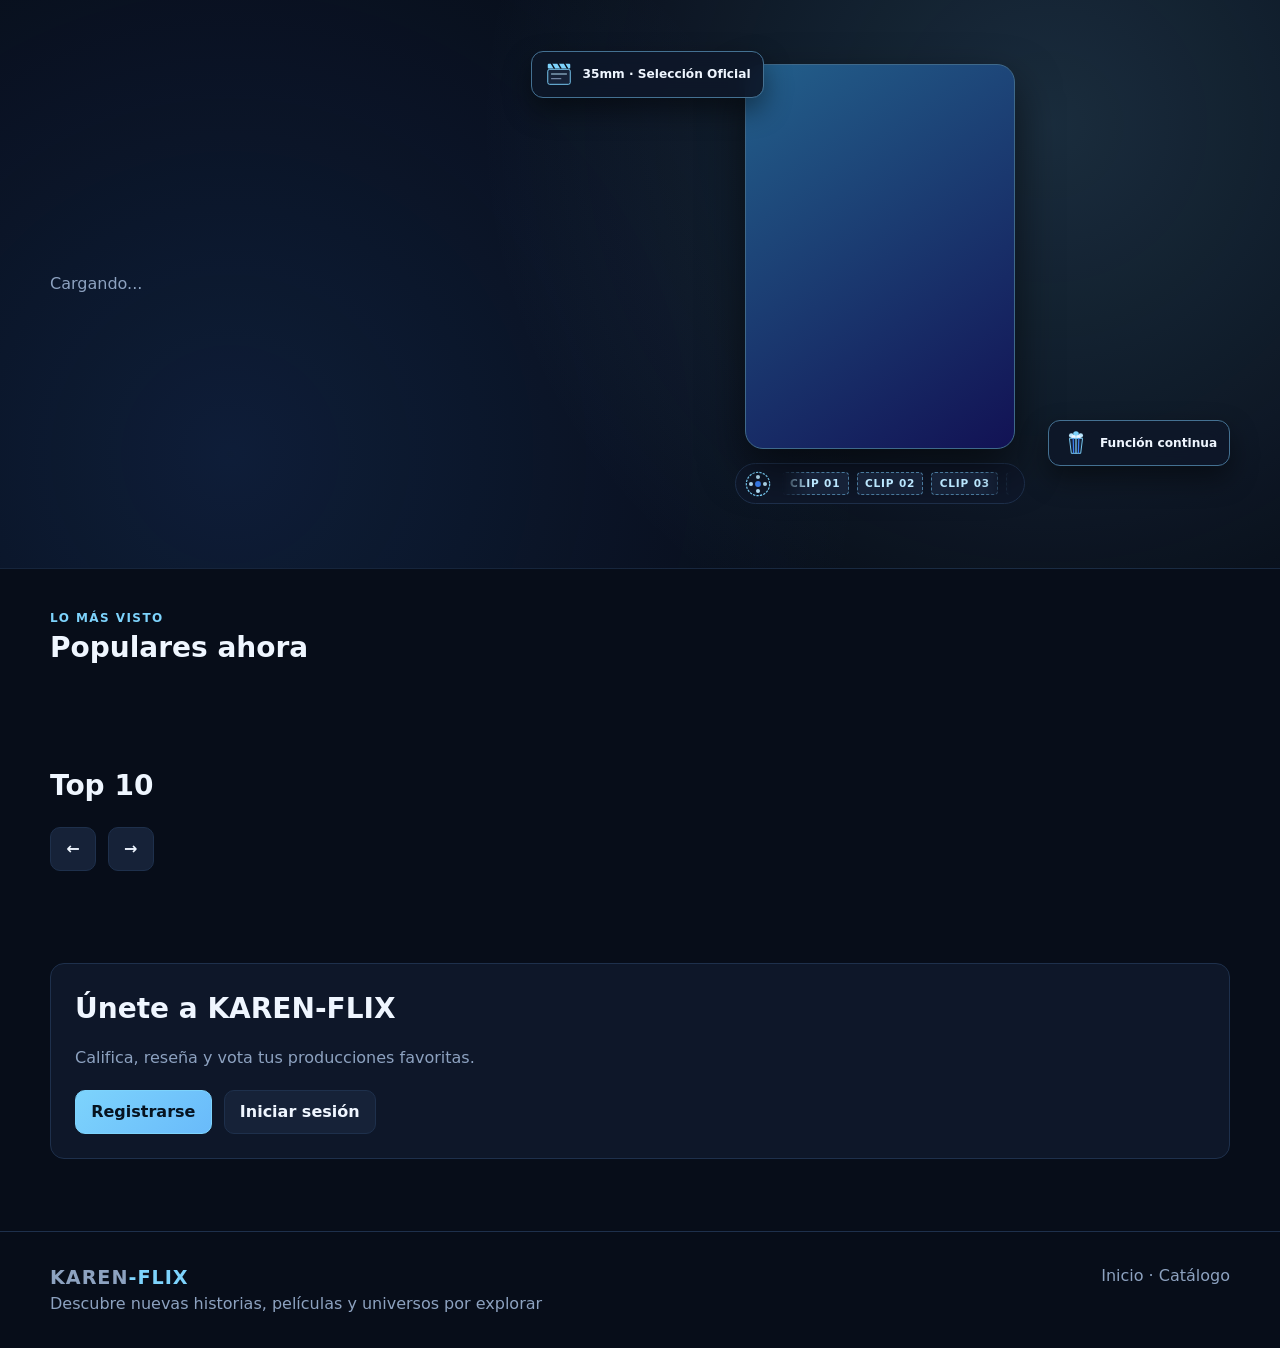
<file: index.html>
<!DOCTYPE html>
<html lang="es" data-theme="dark">
<head>
    <meta charset="UTF-8"><meta name="viewport" content="width=device-width, initial-scale=1"><title>KAREN-FLIX</title>
    <link rel="stylesheet" href="css/base.css">
    <link rel="stylesheet" href="css/variables.css">
    <link rel="stylesheet" href="css/componets.css">
</head>
<body>
    <div id="navbar"></div>
    <main>
        <section class="hero">
            <div class="contenedor hero-grid">
                <div id="hero-contenido"><p class="muted">Cargando...</p></div>

                <div class="hero-escena-cine">
                    <!-- Elementos de cine animados minimalistas (cinta, claqueta, carrete y palomitas) -->
                    <div class="cine-badge-flotante cine-flota-1" aria-hidden="true" title="Rodaje y dirección">
                        <svg class="svg-cine svg-claqueta" viewBox="0 0 64 64" fill="none">
                            <g class="claqueta-tapa">
                                <rect x="8" y="10" width="48" height="10" rx="2" fill="var(--accent)" />
                                <path d="M16 10L22 20M30 10L36 20M44 10L50 20" stroke="var(--bg)" stroke-width="3" stroke-linecap="round"/>
                            </g>
                            <rect x="8" y="22" width="48" height="32" rx="4" fill="var(--surface-2)" stroke="var(--accent)" stroke-width="2"/>
                            <line x1="16" y1="32" x2="48" y2="32" stroke="var(--accent-ice)" stroke-width="2" stroke-linecap="round"/>
                            <line x1="16" y1="42" x2="36" y2="42" stroke="var(--muted)" stroke-width="2" stroke-linecap="round"/>
                        </svg>
                        <span>35mm · Selección Oficial</span>
                    </div>

                    <div class="poster hero-poster" id="hero-poster" style="--h:205" role="img" aria-label="Póster destacado"></div>

                    <div class="cine-badge-flotante cine-flota-2" aria-hidden="true" title="Sala de cine">
                        <svg class="svg-cine" viewBox="0 0 64 64" fill="none">
                            <!-- Palomitas flotantes -->
                            <circle class="pop-grano pop-1" cx="22" cy="16" r="5" fill="var(--accent-ice)"/>
                            <circle class="pop-grano pop-2" cx="32" cy="13" r="6" fill="var(--accent)"/>
                            <circle class="pop-grano pop-3" cx="42" cy="16" r="5" fill="var(--accent-ice)"/>
                            <circle cx="27" cy="20" r="5" fill="var(--text)"/>
                            <circle cx="37" cy="20" r="5" fill="var(--text)"/>
                            <!-- Caja de palomitas -->
                            <path d="M18 22H46L42 54H22L18 22Z" fill="var(--surface-2)" stroke="var(--accent)" stroke-width="2" stroke-linejoin="round"/>
                            <line x1="26" y1="22" x2="27" y2="54" stroke="var(--accent-2)" stroke-width="2.5"/>
                            <line x1="32" y1="22" x2="32" y2="54" stroke="var(--accent)" stroke-width="2.5"/>
                            <line x1="38" y1="22" x2="37" y2="54" stroke="var(--accent-2)" stroke-width="2.5"/>
                        </svg>
                        <span>Función continua</span>
                    </div>

                    <!-- Carrete giratorio y tira de clips en movimiento -->
                    <div class="cine-tira-movimiento" aria-hidden="true">
                        <svg class="svg-carrete" viewBox="0 0 48 48" fill="none">
                            <circle cx="24" cy="24" r="20" stroke="var(--accent)" stroke-width="2" stroke-dasharray="4 2"/>
                            <circle cx="24" cy="24" r="5" fill="var(--accent-2)"/>
                            <circle cx="24" cy="12" r="3.5" fill="var(--accent-ice)"/>
                            <circle cx="24" cy="36" r="3.5" fill="var(--accent-ice)"/>
                            <circle cx="12" cy="24" r="3.5" fill="var(--accent-ice)"/>
                            <circle cx="36" cy="24" r="3.5" fill="var(--accent-ice)"/>
                        </svg>
                        <div class="film-strip-track">
                            <div class="film-strip-inner">
                                <span>CLIP 01</span><span>CLIP 02</span><span>CLIP 03</span><span>CLIP 04</span>
                                <span>CLIP 01</span><span>CLIP 02</span><span>CLIP 03</span><span>CLIP 04</span>
                            </div>
                        </div>
                    </div>
                </div>
            </div>
        </section>

        <section class="seccion contenedor" id="populares">
            <p class="eyebrow">Lo más visto</p>
            <h2 class="titulo-seccion">Populares ahora</h2>
            <div class="grid-tarjetas" id="populares-lista"></div>
        </section>

        <section class="seccion contenedor">
            <h2 class="titulo-seccion">Top 10</h2>
            <div class="acciones">
                <button class="btn" data-scroll="-1" aria-label="Anterior">←</button>
                <button class="btn" data-scroll="1" aria-label="Siguiente">→</button>
            </div>
            <div class="carrusel" id="top10"></div>
        </section>

        <div class="contenedor" id="categorias"></div>

        <section class="seccion contenedor">
            <div class="caja">
                <h2 class="titulo-seccion">Únete a KAREN-FLIX</h2>
                <p class="muted">Califica, reseña y vota tus producciones favoritas.</p>
                <div class="acciones">
                    <a class="btn btn-primario" href="pages/login.html?modo=registro">Registrarse</a>
                    <a class="btn" href="pages/login.html">Iniciar sesión</a>
                </div>
            </div>
        </section>
    </main>
    <footer class="footer"><div class="contenedor footer-grid">
        <div><a class="logo" href="index.html">KAREN<span>-FLIX</span></a><p>Descubre nuevas historias, películas y universos por explorar</p></div>
        <nav aria-label="Pie"><a href="index.html">Inicio</a> · <a href="pages/catalogo.html">Catálogo</a></nav>
    </div></footer>
    <script type="module" src="js/pages/inicio.js"></script>
</body>
</html>
</file>
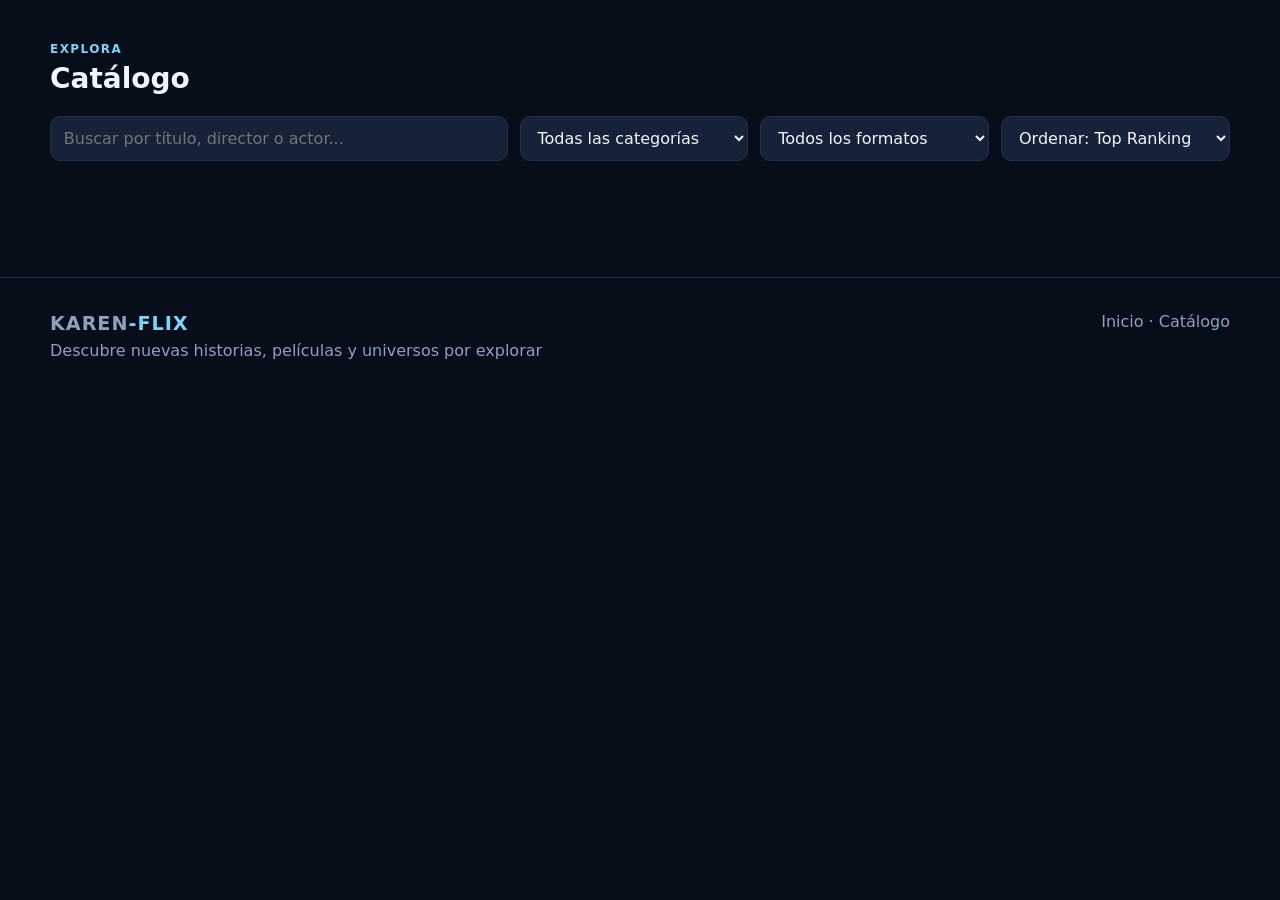
<file: pages/catalogo.html>
<!DOCTYPE html>
<html lang="es" data-theme="dark">
<head>
    <meta charset="UTF-8"><meta name="viewport" content="width=device-width, initial-scale=1"><title>Catálogo · KAREN-FLIX</title>
    <link rel="stylesheet" href="../css/base.css">
    <link rel="stylesheet" href="../css/variables.css">
    <link rel="stylesheet" href="../css/componets.css">
</head>
<body>
    <div id="navbar"></div>
    <main class="contenedor seccion">
        <div class="catalogo-cabecera">
            <div>
                <p class="eyebrow" id="catalogo-eyebrow">Explora</p>
                <h1 class="titulo-seccion" id="catalogo-titulo">Catálogo</h1>
            </div>
            <button class="btn btn-sm" id="btn-limpiar-filtros" type="button" hidden>Ver todo el catálogo</button>
        </div>

        <div class="filtros filtros-limpios">
            <input type="search" id="q" placeholder="Buscar por título, director o actor..." aria-label="Buscar">
            <select id="categoria-select" aria-label="Seleccionar categoría">
                <option value="">Todas las categorías</option>
            </select>
            <select id="tipo" aria-label="Tipo">
                <option value="">Todos los formatos</option>
                <option value="pelicula">Películas</option>
                <option value="serie">Series</option>
                <option value="anime">Anime</option>
                <option value="documental">Documentales</option>
            </select>
            <select id="orden" aria-label="Ordenar">
                <option value="ranking">Ordenar: Top Ranking</option>
                <option value="popularidad">Ordenar: Más populares (Likes)</option>
                <option value="recientes">Ordenar: Más recientes</option>
            </select>
        </div>

        <div class="grid-tarjetas" id="lista" style="margin-top:1.5rem;"></div>
        <div class="acciones"><button class="btn" id="mas" type="button" hidden>Cargar más</button></div>
    </main>
    <footer class="footer"><div class="contenedor footer-grid">
        <div><a class="logo" href="../index.html">KAREN<span>-FLIX</span></a><p>Descubre nuevas historias, películas y universos por explorar</p></div>
        <nav aria-label="Pie"><a href="../index.html">Inicio</a> · <a href="../pages/catalogo.html">Catálogo</a></nav>
    </div></footer>
    <script type="module" src="../js/pages/catalogo.js"></script>
</body>
</html>
</file>
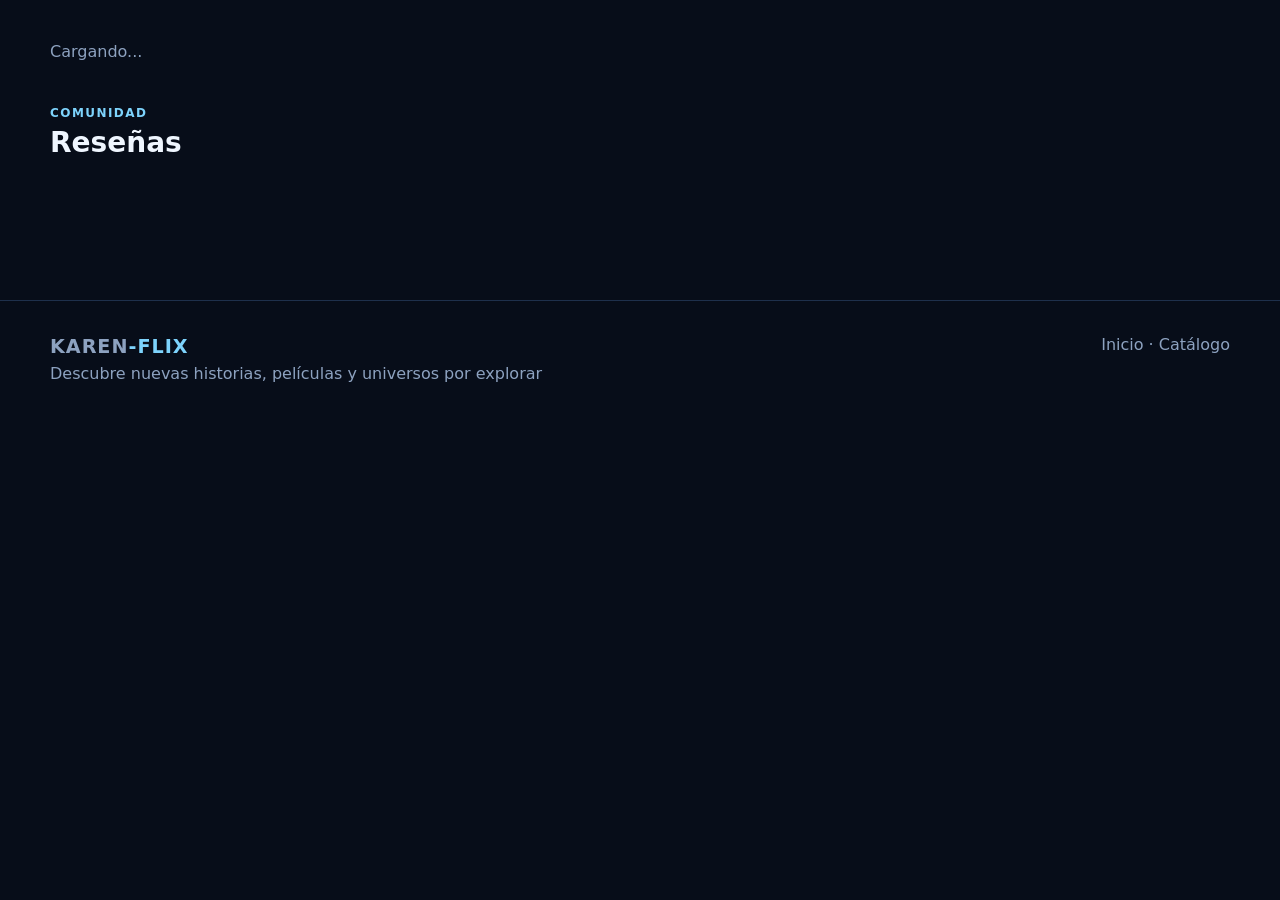
<file: pages/detalle.html>
<!DOCTYPE html>
<html lang="es" data-theme="dark">
<head>
    <meta charset="UTF-8"><meta name="viewport" content="width=device-width, initial-scale=1"><title>Detalle · KAREN-FLIX</title>
    <link rel="stylesheet" href="../css/base.css">
    <link rel="stylesheet" href="../css/variables.css">
    <link rel="stylesheet" href="../css/componets.css">
</head>
<body>
    <div id="cortina-cine" class="cortina-cine" hidden></div>
    <div id="navbar"></div>
    <main class="contenedor seccion">
        <div id="info"><p class="muted">Cargando...</p></div>

        <section class="seccion" id="seccion-resenas">
            <p class="eyebrow">Comunidad</p>
            <h2 class="titulo-seccion">Reseñas</h2>

            <!-- Bloque para visitantes NO autenticados -->
            <div class="caja caja-login-resena" id="bloque-login-resena" hidden>
                <div>
                    <h3>Para colocar una reseña, inicia sesión aquí</h3>
                    <p class="muted">Comparte tu calificación del 1 al 10, escribe tu crítica y vota las opiniones de otros espectadores.</p>
                    <div class="acciones">
                        <a class="btn btn-primario" id="link-login-retorno" href="login.html">Iniciar sesión aquí</a>
                        <a class="btn" id="link-registro-retorno" href="login.html?modo=registro">Crear cuenta</a>
                    </div>
                </div>
            </div>

            <!-- Formulario interactivo para usuarios autenticados (Crear / Editar reseña) -->
            <form class="caja form-resena-cine" id="form-resena" novalidate hidden>
                <div class="form-resena-cabecera">
                    <h3 id="titulo-form-resena">Escribe tu reseña</h3>
                    <span class="muted" id="autor-form-resena"></span>
                </div>
                <input type="hidden" id="resena-edit-id" value="">
                <div class="campo">
                    <label for="titulo">Título de tu reseña *</label>
                    <input id="titulo" maxlength="80" placeholder="Resume tu opinión en una frase" required>
                </div>
                <div class="campo">
                    <label>Calificación (1 a 10) *</label>
                    <div id="selector-nota"></div>
                </div>
                <div class="campo">
                    <label for="comentario">Comentario *</label>
                    <textarea id="comentario" rows="3" maxlength="500" placeholder="Comparte tu crítica sobre la película o serie (máximo 500 caracteres)" required></textarea>
                    <span class="muted" id="contador">0/500</span>
                </div>
                <p class="error-campo" id="error-resena" role="alert"></p>
                <div class="acciones">
                    <button class="btn btn-primario" id="btn-submit-resena" type="submit">Publicar reseña</button>
                    <button class="btn" id="btn-cancelar-edicion" type="button" hidden>Cancelar edición</button>
                </div>
            </form>

            <div id="resenas" style="margin-top:1.5rem"></div>
        </section>
    </main>
    <footer class="footer"><div class="contenedor footer-grid">
        <div><a class="logo" href="../index.html">KAREN<span>-FLIX</span></a><p>Descubre nuevas historias, películas y universos por explorar</p></div>
        <nav aria-label="Pie"><a href="../index.html">Inicio</a> · <a href="../pages/catalogo.html">Catálogo</a></nav>
    </div></footer>
    <script type="module" src="../js/pages/detalle.js"></script>
</body>
</html>
</file>
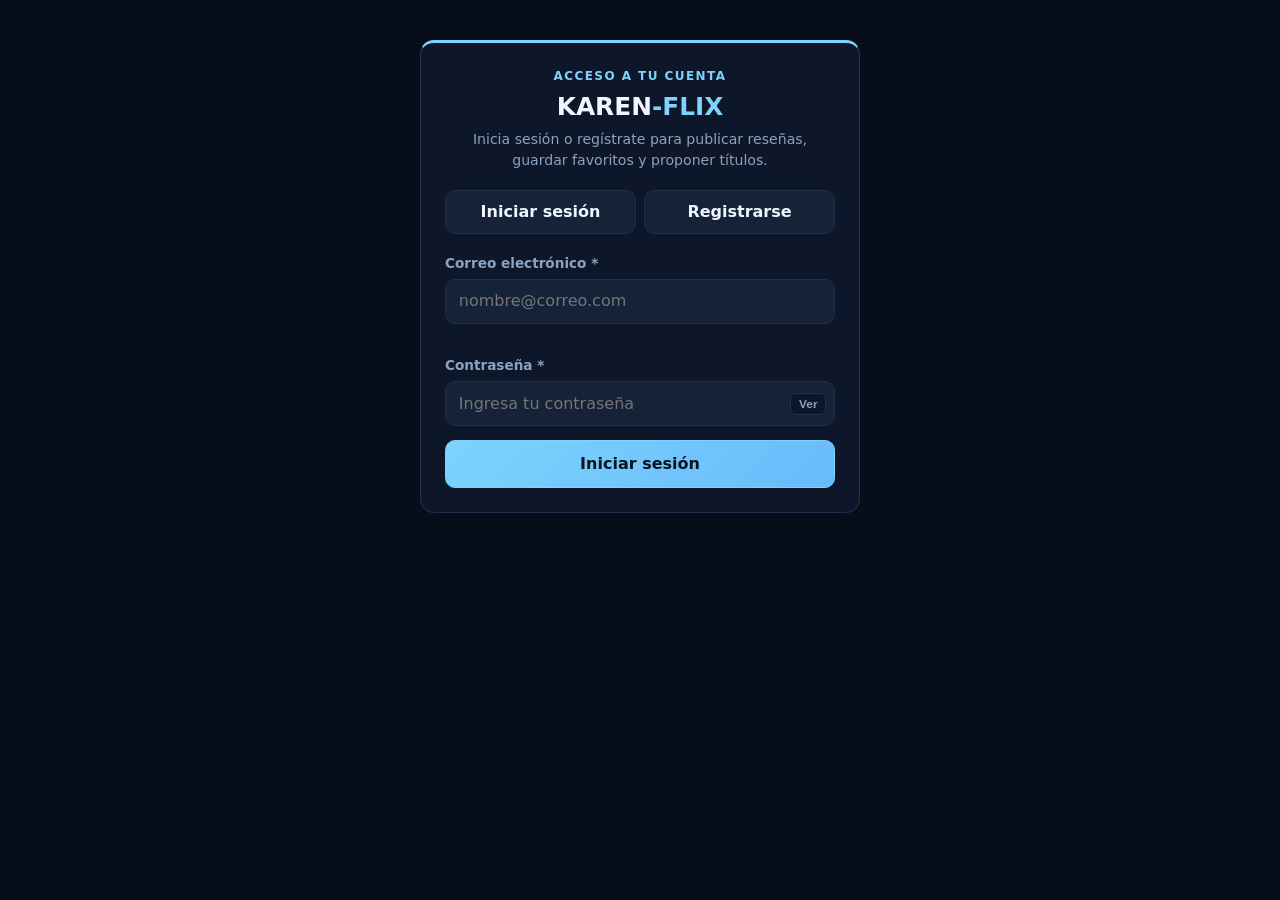
<file: pages/login.html>
<!DOCTYPE html>
<html lang="es" data-theme="dark">
<head>
    <meta charset="UTF-8"><meta name="viewport" content="width=device-width, initial-scale=1"><title>Acceso · KAREN-FLIX</title>
    <link rel="stylesheet" href="../css/base.css">
    <link rel="stylesheet" href="../css/variables.css">
    <link rel="stylesheet" href="../css/componets.css">
</head>
<body>
    <div id="navbar"></div>
    <main class="contenedor">
        <div class="caja caja-auth" id="caja-auth">
            <div class="auth-header">
                <p class="eyebrow">Acceso a tu cuenta</p>
                <h1 class="titulo-auth">KAREN<span>-FLIX</span></h1>
                <p class="muted" style="font-size:0.88rem;">Inicia sesión o regístrate para publicar reseñas, guardar favoritos y proponer títulos.</p>
            </div>

            <div class="pestanas" role="tablist">
                <button class="btn" type="button" role="tab" data-modo="login">Iniciar sesión</button>
                <button class="btn" type="button" role="tab" data-modo="registro">Registrarse</button>
            </div>

            <form id="form-login" novalidate>
                <div class="campo">
                    <label for="l-email">Correo electrónico *</label>
                    <input id="l-email" name="email" type="email" placeholder="nombre@correo.com" autocomplete="email" required>
                    <small class="hint-campo" id="hint-l-email"></small>
                </div>
                <div class="campo">
                    <label for="l-pass">Contraseña *</label>
                    <div class="input-pass-wrap">
                        <input id="l-pass" name="password" type="password" placeholder="Ingresa tu contraseña" autocomplete="current-password" required>
                        <button class="btn-ojito" type="button" data-toggle-pass="l-pass" aria-label="Mostrar u ocultar contraseña">Ver</button>
                    </div>
                </div>
                <div class="alerta-error-box" id="alerta-login" hidden>
                    <p class="error-campo" id="error-login-txt" role="alert"></p>
                </div>
                <button class="btn btn-primario btn-full" type="submit">Iniciar sesión</button>
            </form>

            <form id="form-registro" novalidate hidden>
                <div class="campo">
                    <label for="r-nombre">Nombre completo *</label>
                    <input id="r-nombre" name="nombre" placeholder="Tu nombre y apellido" autocomplete="name" required>
                </div>
                <div class="campo">
                    <label for="r-email">Correo electrónico *</label>
                    <input id="r-email" name="email" type="email" placeholder="tu@correo.com" autocomplete="email" required>
                </div>
                <div class="campo">
                    <label for="r-pass">Contraseña (mínimo 8 caracteres) *</label>
                    <div class="input-pass-wrap">
                        <input id="r-pass" name="password" type="password" placeholder="Mínimo 8 caracteres" autocomplete="new-password" required>
                        <button class="btn-ojito" type="button" data-toggle-pass="r-pass" aria-label="Mostrar u ocultar contraseña">Ver</button>
                    </div>
                </div>
                <div class="campo">
                    <label for="r-conf">Confirmar contraseña *</label>
                    <input id="r-conf" name="confirmar" type="password" placeholder="Repite tu contraseña" autocomplete="new-password" required>
                </div>
                <div class="alerta-error-box" id="alerta-registro" hidden>
                    <p class="error-campo" id="error-registro-txt" role="alert"></p>
                </div>
                <button class="btn btn-primario btn-full" type="submit">Crear cuenta</button>
            </form>
        </div>
    </main>
    <script type="module" src="../js/pages/login.js"></script>
</body>
</html>
</file>
<file: css/base.css>
*, *::before, *::after { box-sizing: border-box; margin: 0; }

[hidden] { display: none !important; }

body {
    background: var(--bg);
    color: var(--text);
    font-family: var(--fuente);
    line-height: 1.5;
    transition: background-color 0.3s, color 0.3s;
}

a { color: inherit; text-decoration: none; }
img { max-width: 100%; display: block; }

.contenedor { width: min(1180px, 100% - 2rem); margin-inline: auto; }
.seccion { padding-block: 2.5rem; }
.eyebrow { color: var(--accent); font-size: 0.75rem; font-weight: 700; letter-spacing: 0.12em; text-transform: uppercase; }
.titulo-seccion { font-size: 1.75rem; margin-bottom: 1rem; }
.muted { color: var(--muted); }
.vacio { color: var(--muted); padding: 1.5rem 0; }

.hero {
    padding-block: 3rem;
    background:
        radial-gradient(circle at 82% 22%, color-mix(in srgb, var(--accent) 16%, transparent), transparent 50%),
        radial-gradient(circle at 18% 80%, color-mix(in srgb, var(--accent-2) 14%, transparent), transparent 55%);
    border-bottom: 1px solid color-mix(in srgb, var(--border) 65%, transparent);
}
.hero-grid { display: grid; grid-template-columns: 1.25fr 0.95fr; gap: 2.5rem; align-items: center; }
.hero h1 { font-size: clamp(2rem, 4.5vw, 3.3rem); line-height: 1.08; margin-block: 0.5rem 0.9rem; }
.hero-poster { aspect-ratio: 2 / 2.85; width: 100%; max-width: 270px; margin-inline: auto; border-radius: 18px; }

.grid-tarjetas { display: grid; grid-template-columns: repeat(auto-fill, minmax(220px, 1fr)); gap: 1.25rem; }
.acciones { display: flex; flex-wrap: wrap; gap: 0.75rem; margin-top: 1.25rem; }

.carrusel { display: flex; gap: 1.25rem; overflow-x: auto; scroll-snap-type: x mandatory; padding-bottom: 0.75rem; }
.carrusel > * { flex: 0 0 220px; scroll-snap-align: start; }

.detalle-grid {
    display: grid;
    grid-template-columns: 240px minmax(0, 1fr);
    gap: 2.5rem;
    align-items: start;
}
.footer { border-top: 1px solid var(--border); padding-block: 2rem; margin-top: 2rem; color: var(--muted); }
.footer-grid { display: flex; flex-wrap: wrap; gap: 1.5rem; justify-content: space-between; }

@media (max-width: 800px) {
    .hero-grid, .detalle-grid { grid-template-columns: 1fr; gap: 1.5rem; }
    .hero-poster { max-width: 220px; }
}
</file>
<file: css/variables.css>
:root {
  --bg: #070d19;
  --surface: #0e1729;
  --surface-2: #162238;
  --text: #eff6ff;
  --muted: #8da2c0;
  --accent: #7dd3fc;
  --accent-2: #3b82f6;
  --accent-ice: #bae6fd;
  --accent-text: #061320;
  --border: #1e304c;
  --danger: #f87171;
  --ok: #38bdf8;
  --radius: 14px;
  --espacio: 1rem;
  --fuente: "Inter", system-ui, -apple-system, "Segoe UI", sans-serif;
  color-scheme: dark;
}

[data-theme="light"] {
  --bg: #f0f6fc;
  --surface: #ffffff;
  --surface-2: #e2edf8;
  --text: #0c192c;
  --muted: #4b6382;
  --accent: #0284c7;
  --accent-2: #2563eb;
  --accent-ice: #0369a1;
  --accent-text: #ffffff;
  --border: #c5d7ec;
  --danger: #dc2626;
  --ok: #0284c7;
  color-scheme: light;
}
</file>
<file: css/componets.css>
/* ---------- Cinta Superior Minimalista & Navbar ---------- */
.cinta-cine {
    height: 4px;
    background: repeating-linear-gradient(
        90deg,
        var(--accent) 0px,
        var(--accent) 16px,
        var(--accent-2) 16px,
        var(--accent-2) 26px,
        transparent 26px,
        transparent 34px
    );
    opacity: 0.75;
}
.navbar {
    position: sticky;
    top: 0;
    z-index: 50;
    background: color-mix(in srgb, var(--bg) 90%, transparent);
    border-bottom: 1px solid var(--border);
    backdrop-filter: blur(12px);
}
.navbar-fila { display: flex; align-items: center; gap: 0.9rem; padding-block: 0.75rem; flex-wrap: wrap; }
.logo { font-weight: 900; letter-spacing: 0.05em; font-size: 1.2rem; display: inline-flex; align-items: center; }
.logo span { color: var(--accent); }
.nav-links { display: flex; gap: 1.15rem; }
.nav-links a { color: var(--muted); padding: 0.3rem 0.15rem; border-bottom: 2px solid transparent; font-weight: 600; transition: color 0.2s, border-color 0.2s; }
.nav-links a:hover, .nav-links a.activo { color: var(--text); border-color: var(--accent); }
.buscador { display: flex; gap: 0.4rem; max-width: 280px; }
.buscador-grupo { display: flex; align-items: center; gap: 0.45rem; margin-left: auto; }
.nav-cat-wrap { position: relative; }
.btn-cat-nav { white-space: nowrap; color: var(--accent-ice); border-color: var(--border); }
.nav-cat-dropdown {
    position: absolute;
    top: calc(100% + 0.5rem);
    left: 0;
    min-width: 200px;
    background: var(--surface);
    border: 1px solid var(--border);
    border-radius: 12px;
    box-shadow: 0 16px 36px rgb(0 0 0 / 0.55);
    padding: 0.4rem;
    z-index: 85;
    display: grid;
    gap: 0.15rem;
}
.nav-cat-dropdown a {
    padding: 0.48rem 0.75rem;
    border-radius: 8px;
    font-size: 0.84rem;
    font-weight: 500;
    color: var(--text);
    transition: background-color 0.15s, color 0.15s;
}
.nav-cat-dropdown a:hover {
    background: var(--surface-2);
    color: var(--accent);
}
.nav-cat-fav {
    border-top: 1px solid var(--border);
    margin-top: 0.2rem;
    padding-top: 0.55rem !important;
    color: var(--accent-ice) !important;
    font-weight: 600 !important;
}
.nav-acciones { display: flex; gap: 0.5rem; align-items: center; flex-wrap: wrap; }

/* ---------- Badges de Rol, Perfil y Notificaciones (Gama Celeste + Azul Cobalto) ---------- */
.rol-badge {
    display: inline-flex;
    align-items: center;
    font-size: 0.68rem;
    font-weight: 800;
    padding: 0.16rem 0.52rem;
    border-radius: 999px;
    letter-spacing: 0.05em;
    text-transform: uppercase;
}
.rol-admin {
    background: linear-gradient(135deg, var(--accent-2), var(--accent));
    color: var(--accent-text);
}
.rol-user {
    background: color-mix(in srgb, var(--accent) 16%, var(--surface-2));
    color: var(--accent);
    border: 1px solid color-mix(in srgb, var(--accent) 40%, transparent);
}
.btn-admin-nav {
    border-color: var(--accent-2) !important;
    color: var(--accent-ice) !important;
    background: color-mix(in srgb, var(--accent-2) 18%, var(--surface-2)) !important;
}
.btn-proponer-nav {
    border-color: color-mix(in srgb, var(--accent) 50%, var(--border));
    color: var(--accent);
}
.btn-perfil {
    display: inline-flex;
    align-items: center;
    gap: 0.45rem;
    padding: 0.35rem 0.72rem !important;
    border-radius: 999px !important;
}
.avatar-mini {
    width: 24px;
    height: 24px;
    border-radius: 50%;
    background: linear-gradient(135deg, var(--accent), var(--accent-2));
    color: var(--accent-text);
    display: inline-grid;
    place-items: center;
    font-size: 0.76rem;
    font-weight: 800;
}
.btn-salir-icono {
    color: var(--muted) !important;
}
.btn-salir-icono:hover {
    color: var(--danger) !important;
    border-color: color-mix(in srgb, var(--danger) 45%, var(--border)) !important;
}

/* Centro de Notificaciones Desplegable */
.notif-contenedor { position: relative; }
.notif-btn { position: relative; }
.notif-contador {
    position: absolute;
    top: -4px;
    right: -4px;
    background: var(--accent-2);
    color: #fff;
    font-size: 0.66rem;
    font-weight: 800;
    min-width: 17px;
    height: 17px;
    border-radius: 999px;
    display: grid;
    place-items: center;
    padding: 0 4px;
}
.notif-dropdown {
    position: absolute;
    right: 0;
    top: calc(100% + 0.55rem);
    width: min(330px, 90vw);
    background: var(--surface);
    border: 1px solid var(--border);
    border-radius: var(--radius);
    box-shadow: 0 16px 36px rgb(0 0 0 / 0.5);
    z-index: 80;
    overflow: hidden;
}
.notif-cabecera {
    display: flex;
    justify-content: space-between;
    align-items: center;
    padding: 0.7rem 0.95rem;
    border-bottom: 1px solid var(--border);
    background: var(--surface-2);
}
.btn-link {
    background: none;
    border: 0;
    color: var(--accent);
    font-size: 0.82rem;
    font-weight: 700;
    cursor: pointer;
}
.btn-link:hover { text-decoration: underline; }
.notif-lista { max-height: 300px; overflow-y: auto; }
.notif-item {
    display: flex;
    gap: 0.65rem;
    padding: 0.72rem 0.95rem;
    border-bottom: 1px solid var(--border);
    cursor: pointer;
    transition: background-color 0.15s;
}
.notif-item:hover { background: var(--surface-2); }
.notif-item.no-leida { background: color-mix(in srgb, var(--accent) 6%, var(--surface)); }
.notif-punto {
    width: 7px;
    height: 7px;
    border-radius: 50%;
    background: var(--accent);
    margin-top: 0.38rem;
    flex-shrink: 0;
}
.notif-item.leida .notif-punto { background: transparent; border: 1px solid var(--muted); }
.notif-texto strong { display: block; font-size: 0.84rem; margin-bottom: 0.12rem; }
.notif-texto p { font-size: 0.79rem; color: var(--muted); line-height: 1.35; }
.notif-fecha { font-size: 0.69rem; color: var(--accent); margin-top: 0.2rem; display: block; }
.notif-vacio { padding: 1.2rem; text-align: center; font-size: 0.84rem; }

/* ---------- Menú lateral ---------- */
.panel { position: fixed; inset: 0 auto 0 0; width: 260px; background: var(--surface); border-right: 1px solid var(--border); padding: 1.5rem; z-index: 40; transform: translateX(-100%); transition: transform 0.3s; display: flex; flex-direction: column; gap: 0.75rem; }
.panel a { padding: 0.6rem 0.75rem; border-radius: 10px; }
.panel a:hover, .panel a.activo { background: var(--surface-2); }
.fondo-panel { position: fixed; inset: 0; background: rgb(0 0 0 / 0.55); z-index: 30; opacity: 0; pointer-events: none; transition: opacity 0.3s; }
body.menu-abierto .panel { transform: none; }
body.menu-abierto .fondo-panel { opacity: 1; pointer-events: auto; }

/* ---------- Botones y formularios ---------- */
.btn { border: 1px solid var(--border); background: var(--surface-2); color: var(--text); font: inherit; font-weight: 600; padding: 0.55rem 0.95rem; border-radius: 10px; cursor: pointer; transition: transform 0.15s, background-color 0.2s, border-color 0.2s; display: inline-flex; align-items: center; justify-content: center; gap: 0.35rem; }
.btn:hover { transform: translateY(-1px); border-color: color-mix(in srgb, var(--accent) 55%, var(--border)); }
.btn:focus-visible, input:focus-visible, select:focus-visible, textarea:focus-visible { outline: 2px solid var(--accent); outline-offset: 2px; }
.btn-primario {
    background: linear-gradient(135deg, var(--accent), color-mix(in srgb, var(--accent) 70%, var(--accent-2)));
    color: var(--accent-text);
    border-color: var(--accent);
    font-weight: 700;
}
.btn-full { width: 100%; padding-block: 0.7rem; }
.btn-sm { padding: 0.32rem 0.7rem; font-size: 0.82rem; }
.btn-peligro { border-color: color-mix(in srgb, var(--danger) 65%, var(--border)); color: var(--danger); }
.btn:disabled { opacity: 0.6; cursor: wait; transform: none; }
.btn-icono { padding: 0.46rem 0.65rem; }

input, select, textarea { width: 100%; font: inherit; color: var(--text); background: var(--surface-2); border: 1px solid var(--border); border-radius: 10px; padding: 0.6rem 0.8rem; transition: border-color 0.2s; }
.input-invalido { border-color: var(--danger) !important; }
.campo { display: grid; gap: 0.35rem; margin-bottom: 0.85rem; }
.campo label { color: var(--muted); font-size: 0.85rem; font-weight: 600; }
.hint-campo { font-size: 0.76rem; min-height: 1em; }
.error-campo { color: var(--danger); font-size: 0.84rem; min-height: 1.1em; font-weight: 600; }
.caja { background: var(--surface); border: 1px solid var(--border); border-radius: var(--radius); padding: 1.5rem; }

/* ---------- Login Minimalista ---------- */
.caja-auth { max-width: 440px; margin: 2.5rem auto; border-top: 3px solid var(--accent); }
.auth-header { text-align: center; margin-bottom: 1.2rem; }
.titulo-auth { font-size: 1.55rem; margin-block: 0.2rem; }
.titulo-auth span { color: var(--accent); }
.pestanas { display: grid; grid-template-columns: 1fr 1fr; gap: 0.5rem; margin-bottom: 1.2rem; }
.pestanas .btn[aria-selected="true"] {
    background: linear-gradient(135deg, var(--accent), color-mix(in srgb, var(--accent) 70%, var(--accent-2)));
    color: var(--accent-text);
    border-color: var(--accent);
}
.input-pass-wrap { position: relative; display: flex; align-items: center; }
.input-pass-wrap input { padding-right: 3.8rem; }
.btn-ojito {
    position: absolute;
    right: 0.55rem;
    background: var(--surface);
    border: 1px solid var(--border);
    border-radius: 6px;
    color: var(--muted);
    cursor: pointer;
    font-size: 0.74rem;
    font-weight: 600;
    padding: 0.2rem 0.48rem;
}
.btn-ojito:hover { color: var(--text); border-color: var(--accent); }

.alerta-error-box:not([hidden]) {
    display: flex;
    align-items: center;
    background: color-mix(in srgb, var(--danger) 12%, var(--surface-2));
    border: 1px solid color-mix(in srgb, var(--danger) 60%, var(--border));
    border-left: 3px solid var(--danger);
    border-radius: 10px;
    padding: 0.65rem 0.85rem;
    margin-bottom: 1rem;
}
.alerta-error-box .error-campo { margin: 0; min-height: 0; }

.cuentas-demo-box {
    margin-top: 1.4rem;
    padding-top: 1.1rem;
    border-top: 1px solid var(--border);
}
.auth-seguridad-pie {
    margin-top: 1.25rem;
    padding-top: 0.9rem;
    border-top: 1px solid var(--border);
    text-align: center;
    font-size: 0.78rem;
}
.auth-seguridad-pie code, .jwt-info-box code, .banner-cookies code {
    color: var(--accent-ice);
    background: var(--surface-2);
    padding: 0.1rem 0.35rem;
    border-radius: 4px;
    font-size: 0.74rem;
}
.jwt-info-box {
    background: var(--surface-2);
    border: 1px solid var(--border);
    border-left: 3px solid var(--accent);
    border-radius: 8px;
    padding: 0.65rem 0.85rem;
    margin-bottom: 0.9rem;
}
.catalogo-cabecera {
    display: flex;
    justify-content: space-between;
    align-items: flex-end;
    gap: 1rem;
    flex-wrap: wrap;
    margin-bottom: 1rem;
}
.catalogo-cabecera .titulo-seccion { margin-bottom: 0; }
.filtros-limpios {
    display: grid;
    grid-template-columns: 1.6fr 1fr 1fr 1fr;
    gap: 0.75rem;
}
.banner-cookies {
    position: fixed;
    left: 1rem;
    right: 1rem;
    bottom: 1rem;
    z-index: 90;
    background: color-mix(in srgb, var(--surface) 95%, transparent);
    backdrop-filter: blur(10px);
    border: 1px solid color-mix(in srgb, var(--accent) 45%, var(--border));
    border-radius: 12px;
    padding: 0.85rem 1.1rem;
    box-shadow: 0 18px 40px rgb(0 0 0 / 0.55);
}
.banner-cookies-fila {
    display: flex;
    align-items: center;
    justify-content: space-between;
    gap: 1rem;
    flex-wrap: wrap;
    font-size: 0.84rem;
}
.cuentas-demo-botones { display: grid; grid-template-columns: 1fr 1fr; gap: 0.6rem; }
.btn-demo-rol { flex-direction: column; gap: 0.1rem; padding: 0.5rem; text-align: center; line-height: 1.25; }
.btn-demo-rol small { font-weight: 400; color: var(--muted); font-size: 0.72rem; }

@keyframes shakeError {
    0%, 100% { transform: translateX(0); }
    25%, 75% { transform: translateX(-5px); }
    50% { transform: translateX(5px); }
}
.shake-error { animation: shakeError 0.35s ease-in-out; }

.chips { display: flex; flex-wrap: wrap; gap: 0.5rem; margin-block: 1rem; }
.chip[aria-pressed="true"] {
    background: linear-gradient(135deg, var(--accent), color-mix(in srgb, var(--accent) 70%, var(--accent-2)));
    color: var(--accent-text);
    border-color: var(--accent);
}
.filtros { display: grid; grid-template-columns: 2fr repeat(3, 1fr); gap: 0.75rem; }

/* ---------- Escena Animada de Cine en Página Principal ---------- */
.hero-escena-cine {
    position: relative;
    display: flex;
    flex-direction: column;
    align-items: center;
    justify-content: center;
    padding: 1rem 1.5rem;
}
.cine-badge-flotante {
    position: absolute;
    z-index: 3;
    display: flex;
    align-items: center;
    gap: 0.55rem;
    background: color-mix(in srgb, var(--surface) 92%, transparent);
    backdrop-filter: blur(8px);
    border: 1px solid color-mix(in srgb, var(--accent) 40%, var(--border));
    border-radius: 12px;
    padding: 0.45rem 0.75rem;
    font-size: 0.76rem;
    font-weight: 600;
    color: var(--text);
    box-shadow: 0 12px 28px rgb(0 0 0 / 0.45);
}
.cine-flota-1 {
    top: 0.2rem;
    left: 0;
    animation: flotarSuave 4.5s ease-in-out infinite;
}
.cine-flota-2 {
    bottom: 3.4rem;
    right: 0;
    animation: flotarSuave 5.2s ease-in-out infinite reverse;
}
.svg-cine {
    width: 30px;
    height: 30px;
    flex-shrink: 0;
}
.claqueta-tapa {
    transform-origin: 8px 20px;
    animation: claquetaAccion 3.6s ease-in-out infinite;
}
.pop-grano {
    animation: saltarPalomita 2.8s ease-in-out infinite;
}
.pop-2 { animation-delay: 0.4s; }
.pop-3 { animation-delay: 0.8s; }

/* Tira de clips y carrete en movimiento debajo del póster */
.cine-tira-movimiento {
    margin-top: 0.9rem;
    display: flex;
    align-items: center;
    gap: 0.65rem;
    background: var(--surface);
    border: 1px solid var(--border);
    border-radius: 999px;
    padding: 0.35rem 0.85rem 0.35rem 0.45rem;
    width: min(290px, 100%);
    overflow: hidden;
}
.svg-carrete {
    width: 28px;
    height: 28px;
    flex-shrink: 0;
    animation: girarCarrete 9s linear infinite;
}
.film-strip-track {
    overflow: hidden;
    flex: 1;
    mask-image: linear-gradient(90deg, transparent, #000 12%, #000 88%, transparent);
}
.film-strip-inner {
    display: flex;
    gap: 0.5rem;
    width: max-content;
    animation: correrCinta 12s linear infinite;
}
.film-strip-inner span {
    font-size: 0.66rem;
    font-weight: 700;
    letter-spacing: 0.08em;
    color: var(--accent-ice);
    background: var(--surface-2);
    border: 1px dashed color-mix(in srgb, var(--accent) 45%, var(--border));
    border-radius: 4px;
    padding: 0.15rem 0.45rem;
}

@keyframes flotarSuave {
    0%, 100% { transform: translateY(0px); }
    50% { transform: translateY(-7px); }
}
@keyframes claquetaAccion {
    0%, 70%, 100% { transform: rotate(0deg); }
    35% { transform: rotate(-16deg); }
}
@keyframes saltarPalomita {
    0%, 100% { transform: translateY(0); }
    50% { transform: translateY(-3px); }
}
@keyframes girarCarrete {
    from { transform: rotate(0deg); }
    to { transform: rotate(360deg); }
}
@keyframes correrCinta {
    from { transform: translateX(0); }
    to { transform: translateX(-50%); }
}

/* ---------- Tarjetas de Cine & Hero ---------- */
.hero-badges { display: flex; align-items: center; gap: 0.65rem; flex-wrap: wrap; margin-bottom: 0.4rem; }
.badge-estreno {
    background: color-mix(in srgb, var(--accent-2) 18%, var(--surface-2));
    color: var(--accent-ice);
    padding: 0.22rem 0.65rem;
    border-radius: 999px;
    border: 1px solid color-mix(in srgb, var(--accent) 35%, transparent);
}
.score-pill {
    background: color-mix(in srgb, var(--accent) 14%, var(--surface-2));
    color: var(--accent-ice);
    border: 1px solid color-mix(in srgb, var(--accent) 40%, transparent);
    padding: 0.2rem 0.65rem;
    border-radius: 999px;
    font-size: 0.8rem;
    font-weight: 700;
}
.hero-meta { color: var(--muted); font-size: 0.9rem; margin-bottom: 0.65rem; }
.hero-sinopsis { font-size: 0.98rem; max-width: 58ch; margin-bottom: 0.85rem; }
.hero-chips { display: flex; flex-wrap: wrap; gap: 0.4rem; margin-block: 0.5rem; }
.actor-chip { background: var(--surface-2); border: 1px solid var(--border); border-radius: 999px; padding: 0.2rem 0.65rem; font-size: 0.78rem; color: var(--text); }
.hero-poster {
    position: relative;
    overflow: hidden;
    box-shadow: 0 20px 44px rgb(0 0 0 / 0.55);
    border: 1px solid color-mix(in srgb, var(--accent) 35%, var(--border));
    transition: transform 0.3s ease;
}
.hero-poster:hover { transform: translateY(-3px); }
.hero-poster:hover .hero-poster-overlay { opacity: 1; }
.hero-poster-caption {
    position: relative;
    z-index: 2;
    background: rgb(7 13 25 / 0.78);
    backdrop-filter: blur(4px);
    padding: 0.3rem 0.7rem;
    border-radius: 8px;
    font-size: 0.78rem;
}
.cabecera-fila { display: flex; justify-content: space-between; align-items: baseline; margin-bottom: 0.75rem; }
.cabecera-fila .titulo-seccion { margin-bottom: 0; }

.poster {
    background: linear-gradient(145deg, hsl(var(--h, 205) 60% 34%), hsl(calc(var(--h, 205) + 35) 65% 20%));
    display: grid;
    place-items: end start;
    padding: 1rem;
    color: #fff;
    font-weight: 800;
    transition: transform 0.3s ease;
}
.poster-link { display: block; overflow: hidden; position: relative; }
.tarjeta {
    background: var(--surface);
    border: 1px solid var(--border);
    border-radius: var(--radius);
    overflow: hidden;
    display: flex;
    flex-direction: column;
    transition: transform 0.22s ease, border-color 0.22s ease;
}
.tarjeta:hover, .tarjeta:focus-within {
    transform: translateY(-4px);
    border-color: color-mix(in srgb, var(--accent) 65%, var(--border));
}
.tarjeta:hover .poster { transform: scale(1.03); }
.tarjeta .poster { aspect-ratio: 2 / 2.75; position: relative; }
.badge { position: absolute; top: 0.7rem; left: 0.7rem; background: rgb(7 13 25 / 0.8); backdrop-filter: blur(6px); border: 1px solid rgb(255 255 255 / 0.14); border-radius: 999px; padding: 0.16rem 0.6rem; font-size: 0.72rem; }
.badge-score {
    position: absolute;
    top: 0.7rem;
    right: 0.7rem;
    background: rgb(7 13 25 / 0.84);
    color: var(--accent-ice);
    border: 1px solid color-mix(in srgb, var(--accent) 45%, transparent);
    border-radius: 999px;
    padding: 0.16rem 0.55rem;
    font-size: 0.75rem;
    font-weight: 700;
}
.poster-overlay {
    position: absolute;
    inset: 0;
    background: rgb(7 13 25 / 0.5);
    display: grid;
    place-items: center;
    opacity: 0;
    transition: opacity 0.22s ease;
}
.tarjeta:hover .poster-overlay { opacity: 1; }
.play-icon {
    background: var(--accent);
    color: var(--accent-text);
    padding: 0.4rem 0.85rem;
    border-radius: 999px;
    font-size: 0.78rem;
    font-weight: 700;
}
.tarjeta-cuerpo { padding: 1rem; display: flex; flex-direction: column; gap: 0.35rem; flex: 1; }
.tarjeta-cuerpo h3 { font-size: 1.02rem; line-height: 1.25; }
.meta-linea { font-size: 0.8rem; }
.director-linea { font-size: 0.78rem; color: var(--accent); font-weight: 600; }
.desc-corta {
    font-size: 0.83rem;
    display: -webkit-box;
    -webkit-line-clamp: 2;
    -webkit-box-orient: vertical;
    overflow: hidden;
    margin-bottom: 0.5rem;
}
.tarjeta-pie { margin-top: auto; }
.tarjeta-pie-acciones { display: flex; gap: 0.45rem; align-items: center; }
.btn-cine-card { flex: 1; }
.btn-fav { min-width: 2.3rem; font-size: 1rem; line-height: 1; padding-inline: 0.55rem; }
.fav-activo {
    border-color: var(--accent) !important;
    color: var(--accent) !important;
    background: color-mix(in srgb, var(--accent) 16%, var(--surface-2)) !important;
}
.score { color: var(--accent-ice); font-weight: 700; }
.top-card-wrap { position: relative; padding-top: 0.4rem; }
.top-numero { font-size: 2rem; color: var(--accent); font-weight: 900; line-height: 1; display: block; margin-bottom: 0.25rem; }

/* ---------- Detalle de Película (Póster Proporcionado sin chocar con el Tráiler) ---------- */
.poster-detalle {
    width: 100%;
    max-width: 240px;
    aspect-ratio: 2 / 3;
    border-radius: 16px;
    overflow: hidden;
    border: 1px solid var(--border);
    box-shadow: 0 16px 36px rgb(0 0 0 / 0.5);
    align-self: start;
    margin: 0;
}
.detalle-info-col {
    min-width: 0;
}
.titulo-cine-detalle { font-size: clamp(1.75rem, 3.6vw, 2.5rem); line-height: 1.12; margin-block: 0.35rem 0.55rem; }
.detalle-sinopsis { font-size: 0.98rem; line-height: 1.65; margin-block: 0.75rem 1rem; }
.reparto-box { margin-bottom: 1.25rem; }
.trailer-seccion {
    margin-top: 1.25rem;
    background: var(--surface);
    border: 1px solid var(--border);
    border-radius: var(--radius);
    padding: 1rem;
    position: relative;
    z-index: 55;
    transition: box-shadow 0.35s ease, border-color 0.3s ease;
}
.trailer-cabecera { display: flex; justify-content: space-between; align-items: center; flex-wrap: wrap; gap: 0.5rem; margin-bottom: 0.75rem; }
.trailer-cabecera h3 { font-size: 1rem; font-weight: 700; }
.trailer-marco { position: relative; width: 100%; aspect-ratio: 16 / 9; border-radius: 10px; overflow: hidden; background: #000; }
.trailer-marco iframe { position: absolute; inset: 0; width: 100%; height: 100%; border: 0; }

.cortina-cine {
    position: fixed;
    inset: 0;
    background: rgb(3 6 14 / 0.88);
    backdrop-filter: blur(4px);
    z-index: 52;
    cursor: pointer;
}
body.sala-cine-activa #contenedor-trailer {
    box-shadow: 0 0 55px color-mix(in srgb, var(--accent) 40%, transparent);
    border-color: var(--accent);
}

/* ---------- Reseñas & Bloque Login ---------- */
.caja-login-resena:not([hidden]) {
    display: flex;
    align-items: center;
    justify-content: space-between;
    gap: 1.25rem;
    border-left: 3px solid var(--accent);
    background: linear-gradient(135deg, var(--surface), var(--surface-2));
    margin-bottom: 1.5rem;
}
.form-resena-cabecera { display: flex; justify-content: space-between; align-items: center; flex-wrap: wrap; gap: 0.5rem; margin-bottom: 1rem; }
.resena { border-left: 3px solid var(--border); background: var(--surface); border-radius: 0 var(--radius) var(--radius) 0; padding: 1.1rem 1.25rem; margin-bottom: 1rem; }
.resena-propia { border-left-color: var(--accent); background: color-mix(in srgb, var(--accent) 4%, var(--surface)); }
.badge-propia { background: var(--accent); color: var(--accent-text); font-size: 0.68rem; font-weight: 700; padding: 0.12rem 0.5rem; border-radius: 999px; margin-left: 0.5rem; }
.resena-cabecera { display: flex; justify-content: space-between; gap: 1rem; flex-wrap: wrap; margin-bottom: 0.45rem; }
.resena-texto { margin-bottom: 0.65rem; }
.resena-pie { display: flex; justify-content: space-between; align-items: center; flex-wrap: wrap; gap: 0.75rem; }
.acciones-resena { display: flex; align-items: center; gap: 0.45rem; flex-wrap: wrap; }
.resena-crud { display: inline-flex; gap: 0.4rem; margin-left: 0.4rem; }
.selector-nota { display: flex; flex-wrap: wrap; gap: 0.4rem; }
.selector-nota .btn { min-width: 2.4rem; padding: 0.4rem 0; }
.selector-nota .btn[aria-pressed="true"] {
    background: linear-gradient(135deg, var(--accent), color-mix(in srgb, var(--accent) 70%, var(--accent-2)));
    color: var(--accent-text);
    border-color: var(--accent);
}
.reaccion[aria-pressed="true"] { border-color: var(--accent); color: var(--accent); background: color-mix(in srgb, var(--accent) 12%, transparent); }

/* ---------- Modales Globales ---------- */
.modal-cine {
    background: var(--surface);
    color: var(--text);
    border: 1px solid var(--border);
    border-top: 3px solid var(--accent);
    border-radius: var(--radius);
    padding: 1.5rem;
    width: min(520px, 94vw);
    max-height: 90vh;
    overflow-y: auto;
    margin: auto;
    box-shadow: 0 24px 60px rgb(0 0 0 / 0.65);
}
.modal-cine::backdrop { background: rgb(0 0 0 / 0.7); backdrop-filter: blur(4px); }
.modal-cabecera-cine { display: flex; justify-content: space-between; align-items: flex-start; gap: 1rem; margin-bottom: 1rem; }
.grid-form-2 { display: grid; grid-template-columns: 1fr 1fr; gap: 0.75rem; }
.poster-preview-wrap { margin-bottom: 1rem; }
.preview-label { display: block; font-size: 0.8rem; color: var(--muted); margin-bottom: 0.35rem; }
.poster-preview-box {
    width: 130px;
    height: 185px;
    border: 2px dashed var(--border);
    border-radius: var(--radius);
    display: flex;
    align-items: center;
    justify-content: center;
    background: var(--surface-2);
    overflow: hidden;
    text-align: center;
    padding: 0.4rem;
}
.poster-preview-img { width: 100%; height: 100%; object-fit: cover; border-radius: 8px; }
.poster-placeholder { font-size: 0.74rem; color: var(--muted); line-height: 1.3; margin: 0; }

/* ---------- Avisos ---------- */
.toasts { position: fixed; right: 1rem; bottom: 1rem; display: grid; gap: 0.5rem; z-index: 95; }
.toast { background: var(--surface); border: 1px solid var(--border); border-left: 3px solid var(--accent); padding: 0.75rem 1.05rem; border-radius: 10px; opacity: 0; transform: translateY(10px); transition: opacity 0.3s, transform 0.3s; box-shadow: 0 10px 28px rgb(0 0 0 / 0.45); font-weight: 600; }
.toast.error { border-left-color: var(--danger); }
.toast.visible { opacity: 1; transform: none; }
body.cargando { cursor: progress; }
body.cargando main { opacity: 0.6; }

@media (max-width: 800px) {
    .nav-links { display: none; }
    .buscador { order: 5; width: 100%; max-width: none; margin-left: 0; }
    .filtros, .grid-form-2, .cuentas-demo-botones { grid-template-columns: 1fr; }
    .caja-login-resena:not([hidden]) { flex-direction: column; text-align: center; }
    .poster-detalle { max-width: 210px; margin-inline: auto; }
    .cine-badge-flotante { position: static; margin-block: 0.35rem; }
}
@media (max-width: 480px) {
    .nav-acciones .btn-texto, .perfil-nombre { display: none; }
}
</file>
